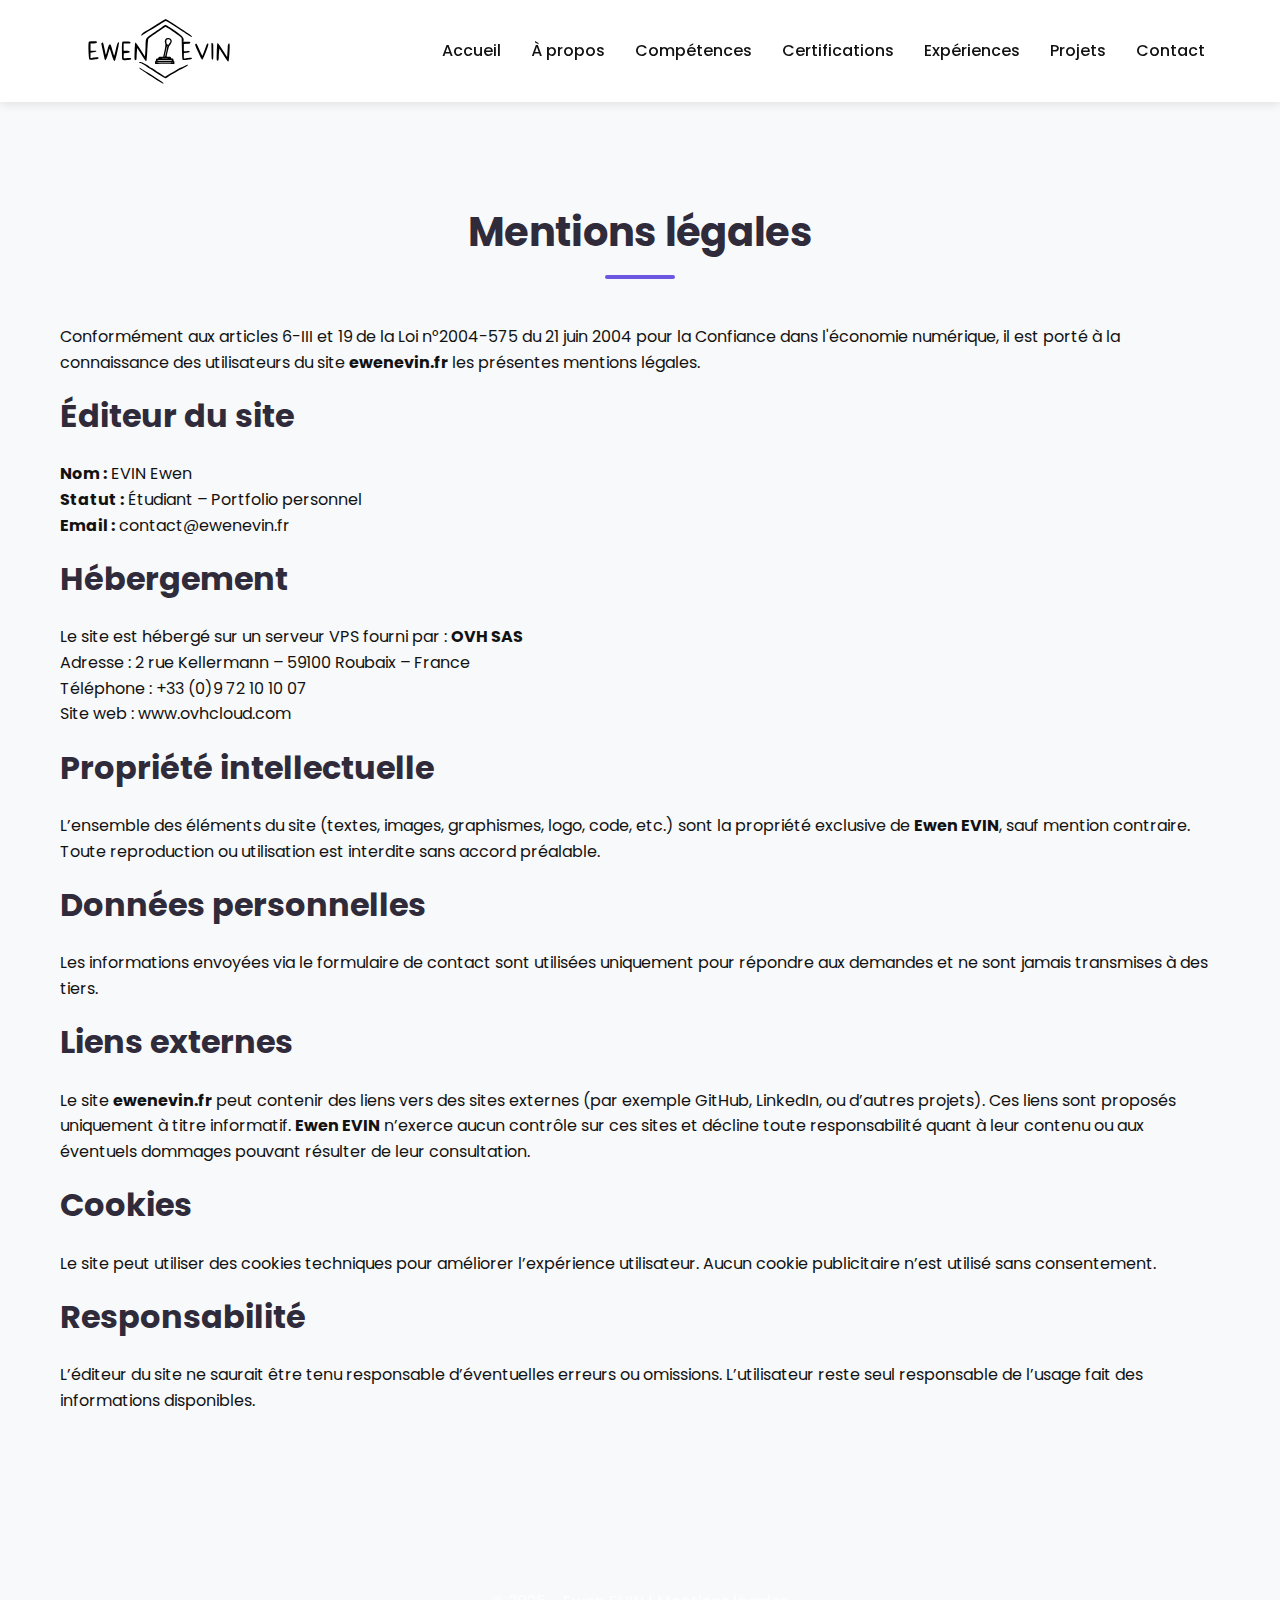
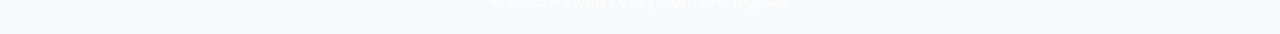
<file: mentions-legales.html>
<!DOCTYPE html>
<html lang="fr">
<head>
    <meta charset="UTF-8">
    <meta name="viewport" content="width=device-width, initial-scale=1.0">
    <title>Mentions légales | Ewen EVIN</title>
    <link rel="stylesheet" href="https://cdnjs.cloudflare.com/ajax/libs/font-awesome/6.4.0/css/all.min.css">
    <link href="https://fonts.googleapis.com/css2?family=Poppins:wght@300;400;500;600;700&display=swap" rel="stylesheet">
    <link rel="shortcut icon" href="./src/img/Design_portfolio_icon2.png" type="image/x-icon">
    <link rel="stylesheet" href="./src/css/style.css">
</head>
<body>
    <!-- Header -->
    <header id="header">
        <div class="container nav-container">
            <a href="index.html#hero" class="logo">
                <svg version="1.0" xmlns="http://www.w3.org/2000/svg" width="46.5" height="15.3" viewBox="0 0 465.000000 153.000000" preserveAspectRatio="xMidYMid meet">
                    <g transform="translate(0.000000,153.000000) scale(0.100000,-0.100000)" fill="#000000" stroke="none">
                        <path d="M2355 1449 c-55 -33 -134 -82 -175 -108 -41 -26 -119 -74 -173 -105 -59 -35 -103 -67 -109 -82 -11 -24 -3 -48 10 -28 4 6 70 49 147 96 77 47 197 119 266 161 70 42 132 77 139 77 15 0 117 -63 392 -242 108 -70 202 -128 207 -128 36 0 -11 40 -180 150 -286 188 -413 269 -419 269 -3 0 -50 -27 -105 -60z"/>
                        <path d="M2412 1351 c-18 -15 -103 -76 -190 -134 -179 -122 -208 -146 -222 -182 -6 -15 -11 -77 -11 -138 -1 -62 -4 -145 -8 -186 l-6 -74 -104 161 c-57 89 -109 162 -116 162 -9 0 -14 -50 -20 -196 -7 -200 -4 -223 29 -211 12 5 16 23 17 74 1 37 4 99 8 137 l6 70 89 -140 c102 -159 112 -172 125 -159 5 6 15 109 21 230 7 121 16 236 19 255 8 38 16 46 265 215 l138 94 30 -15 c66 -34 285 -184 314 -216 l32 -33 6 -245 c5 -184 10 -248 20 -258 11 -11 31 -12 107 -2 96 11 117 19 104 40 -7 12 -61 9 -152 -7 l-33 -5 0 64 0 65 68 9 c49 7 67 13 67 24 0 12 -13 14 -67 12 l-68 -2 0 84 0 85 73 3 c66 3 72 5 75 26 3 21 1 22 -78 22 l-82 0 6 25 c16 64 -39 123 -234 252 -195 129 -188 127 -228 94z"/>
                        <path d="M2467 1058 c-25 -20 -38 -64 -27 -94 17 -43 13 -94 -14 -213 -14 -62 -26 -115 -26 -117 0 -2 -25 -4 -55 -4 -48 0 -55 -3 -55 -19 0 -14 -8 -21 -27 -23 -22 -2 -29 -9 -31 -30 -2 -16 -8 -28 -13 -28 -5 0 -9 -16 -9 -35 l0 -35 225 0 225 0 0 35 c0 19 -4 35 -9 35 -5 0 -11 12 -13 28 -2 21 -9 28 -30 30 -20 2 -28 9 -28 23 0 16 -7 19 -50 19 -27 0 -50 3 -50 6 0 19 53 240 59 244 20 16 61 90 61 112 0 43 -36 78 -79 78 -20 0 -45 -6 -54 -12z m97 -50 c8 -23 6 -32 -12 -51 -12 -13 -22 -29 -22 -35 0 -13 -10 -15 -34 -6 -21 8 -32 89 -16 110 22 25 73 14 84 -18z m-67 -141 c-3 -7 -15 -63 -28 -125 -13 -62 -27 -112 -32 -112 -5 0 -6 7 -3 16 3 9 16 65 28 125 13 60 27 109 31 109 5 0 7 -6 4 -13z m1 -274 c-32 -2 -86 -2 -120 0 -35 2 -9 3 57 3 66 0 94 -1 63 -3z m112 -53 c0 -6 -65 -10 -175 -10 -110 0 -175 4 -175 10 0 6 65 10 175 10 110 0 175 -4 175 -10z m25 -50 c4 -7 -65 -10 -200 -10 -135 0 -204 3 -200 10 4 6 82 10 200 10 118 0 196 -4 200 -10z"/>
                        <path d="M670 975 c-18 -21 -4 -390 16 -406 9 -8 38 -8 106 1 95 11 116 19 103 40 -7 12 -61 9 -152 -7 l-33 -5 0 64 0 65 68 9 c49 7 67 13 67 24 0 12 -13 14 -67 12 l-68 -2 0 84 0 85 73 3 c66 3 72 5 75 26 3 21 1 22 -86 22 -67 0 -93 -4 -102 -15z"/>
                        <path d="M1452 978 c-9 -9 -12 -66 -12 -209 0 -163 3 -199 15 -209 12 -10 37 -11 108 -4 82 8 92 11 92 29 0 18 -6 20 -65 17 -36 -1 -75 -5 -88 -7 -22 -5 -23 -4 -20 57 l3 63 62 5 c67 5 79 11 70 35 -5 11 -22 15 -72 15 l-65 0 0 85 0 85 81 0 c78 0 80 1 77 23 -3 21 -8 22 -88 25 -58 2 -89 -1 -98 -10z"/>
                        <path d="M990 962 c0 -7 -7 -12 -15 -12 -19 0 -20 6 14 -151 16 -73 34 -160 41 -192 19 -93 37 -76 85 81 l41 133 44 -140 c41 -133 54 -158 77 -143 17 11 105 414 93 426 -21 21 -40 -22 -72 -162 -17 -78 -34 -142 -38 -142 -5 0 -16 33 -65 203 -14 50 -20 58 -38 55 -19 -3 -26 -20 -53 -121 -18 -65 -34 -120 -36 -122 -2 -2 -17 60 -32 138 -16 78 -33 146 -37 152 -6 5 -9 4 -9 -3z"/>
                        <path d="M3522 758 c3 -185 4 -193 23 -193 19 0 20 7 20 190 0 190 0 190 -23 193 l-22 3 2 -193z"/>
                        <path d="M3645 754 c-7 -200 -4 -223 29 -211 12 5 16 23 17 74 1 37 4 99 8 137 l6 70 89 -140 c102 -159 112 -172 125 -159 5 6 14 97 21 204 12 200 9 229 -25 201 -11 -9 -15 -33 -16 -84 -1 -39 -4 -104 -8 -145 l-6 -74 -104 161 c-57 89 -109 162 -116 162 -9 0 -14 -50 -20 -196z"/>
                        <path d="M3150 930 c-16 -10 -12 -20 75 -218 47 -105 73 -152 83 -150 20 4 142 312 142 360 0 32 -33 17 -47 -22 -58 -163 -86 -236 -92 -243 -4 -4 -34 55 -67 132 -32 77 -64 142 -70 145 -6 2 -17 1 -24 -4z"/>
                        <path d="M1840 500 c0 -5 12 -13 28 -16 31 -8 28 -6 339 -206 127 -81 238 -148 246 -148 8 0 25 8 38 18 45 35 282 172 380 219 67 33 98 54 98 66 2 36 39 23 -184 -62 -44 -26 -139 -82 -211 -125 l-132 -77 -128 82 c-71 46 -138 91 -150 101 -11 10 -26 18 -34 18 -8 0 -23 9 -35 20 -45 42 -188 120 -222 120 -18 0 -33 -4 -33 -10z"/>
                        <path d="M1842 369 c4 -13 28 -30 354 -243 159 -104 222 -136 212 -106 -2 8 -55 45 -116 84 -62 39 -181 115 -265 168 -166 105 -192 119 -185 97z"/>
                    </g>
                </svg>
            </a>
            <nav>
                <ul class="nav-menu">
                    <li class="nav-item"><a href="index.html#hero" class="nav-link">Accueil</a></li>
                    <li class="nav-item"><a href="index.html#about" class="nav-link">À propos</a></li>
                    <li class="nav-item"><a href="index.html#skills" class="nav-link">Compétences</a></li>
                    <li class="nav-item"><a href="index.html#certifications" class="nav-link">Certifications</a></li>
                    <li class="nav-item"><a href="index.html#experience" class="nav-link">Expériences</a></li>
                    <li class="nav-item"><a href="index.html#projects" class="nav-link">Projets</a></li>
                    <li class="nav-item"><a href="index.html#contact" class="nav-link">Contact</a></li>
                </ul>
            </nav>
            <div class="hamburger">
                <span class="bar"></span>
                <span class="bar"></span>
                <span class="bar"></span>
            </div>
        </div>
    </header>

    <!-- Section Mentions Légales -->
    <section class="about" style="margin-top:120px; margin-bottom:60px;">
        <div class="container">
            <div class="section-title">
                <h2>Mentions légales</h2>
            </div>
            <div class="about-text">
                <p>Conformément aux articles 6-III et 19 de la Loi n°2004-575 du 21 juin 2004 pour la Confiance dans l'économie numérique, il est porté à la connaissance des utilisateurs du site <strong>ewenevin.fr</strong> les présentes mentions légales.</p>

                <h3>Éditeur du site</h3>
                <p><strong>Nom :</strong> EVIN Ewen<br>
                <strong>Statut :</strong> Étudiant – Portfolio personnel<br>
                <strong>Email :</strong> contact@ewenevin.fr</p>

                <h3>Hébergement</h3>
                <p>Le site est hébergé sur un serveur VPS fourni par : <strong>OVH SAS</strong><br>
                Adresse : 2 rue Kellermann – 59100 Roubaix – France<br>
                Téléphone : +33 (0)9 72 10 10 07<br>
                Site web : <a href="https://www.ovhcloud.com" target="_blank">www.ovhcloud.com</a></p>


                <h3>Propriété intellectuelle</h3>
                <p>L’ensemble des éléments du site (textes, images, graphismes, logo, code, etc.) sont la propriété exclusive de <strong>Ewen EVIN</strong>, sauf mention contraire. Toute reproduction ou utilisation est interdite sans accord préalable.</p>

                <h3>Données personnelles</h3>
                <p>Les informations envoyées via le formulaire de contact sont utilisées uniquement pour répondre aux demandes et ne sont jamais transmises à des tiers.</p>

                <h3>Liens externes</h3>
                <p>Le site <strong>ewenevin.fr</strong> peut contenir des liens vers des sites externes (par exemple GitHub, LinkedIn, ou d’autres projets). 
                Ces liens sont proposés uniquement à titre informatif. 
                <strong>Ewen EVIN</strong> n’exerce aucun contrôle sur ces sites et décline toute responsabilité quant à leur contenu ou aux éventuels dommages pouvant résulter de leur consultation.</p>

                <h3>Cookies</h3>
                <p>Le site peut utiliser des cookies techniques pour améliorer l’expérience utilisateur. Aucun cookie publicitaire n’est utilisé sans consentement.</p>

                <h3>Responsabilité</h3>
                <p>L’éditeur du site ne saurait être tenu responsable d’éventuelles erreurs ou omissions. L’utilisateur reste seul responsable de l’usage fait des informations disponibles.</p>
            </div>
        </div>
    </section>

    <!-- Footer -->
    <footer style="text-align:center; padding:20px; background:#f8f9fa;">
        <p>&copy; 2025 - Ewen EVIN | <a href="mentions-legales.html">Mentions légales</a></p>
    </footer>

    <script src="./src/js/script.js"></script>
</body>
</html>
</file>
<file: src/css/style.css>
:root {
    --primary-color: #6e57e0;
    --secondary-color: #2f2b3a;
    --accent-color: #ff6b6b;
    --light-color: #f8f9fa;
    --dark-color: #121212;
    --transition: all 0.3s ease;
}

* {
    margin: 0;
    padding: 0;
    box-sizing: border-box;
}

html {
    scroll-behavior: smooth;
}

body {
    font-family: 'Poppins', sans-serif;
    line-height: 1.6;
    color: var(--dark-color);
    background-color: var(--light-color);
    overflow-x: hidden;
}

a {
    text-decoration: none;
    color: inherit;
}

ul {
    list-style: none;
}

.container {
    max-width: 1200px;
    margin: 0 auto;
    padding: 0 20px;
}

.btn {
    display: inline-block;
    padding: 12px 28px;
    background: var(--primary-color);
    color: white;
    border-radius: 30px;
    font-weight: 500;
    transition: var(--transition);
    border: none;
    cursor: pointer;
    box-shadow: 0 4px 15px rgba(110, 87, 224, 0.3);
}

.btn:hover {
    transform: translateY(-3px);
    box-shadow: 0 8px 20px rgba(110, 87, 224, 0.4);
}

.btn-outline {
    background: transparent;
    border: 2px solid var(--primary-color);
    color: var(--primary-color);
    box-shadow: none;
}

.btn-outline:hover {
    background: var(--primary-color);
    color: white;
}

section {
    padding: 80px 0;
}

.section-title {
    text-align: center;
    margin-bottom: 60px;
    position: relative;
}

.section-title h2 {
    font-size: 2.5rem;
    font-weight: 700;
    color: var(--secondary-color);
    margin-bottom: 15px;
}

.section-title::after {
    content: '';
    position: absolute;
    bottom: -15px;
    left: 50%;
    transform: translateX(-50%);
    width: 70px;
    height: 4px;
    background: var(--primary-color);
    border-radius: 2px;
}

/* Header & Navigation */
header {
    position: fixed;
    top: 0;
    left: 0;
    width: 100%;
    z-index: 1000;
    background: rgba(255, 255, 255, 0.95);
    box-shadow: 0 2px 10px rgba(0, 0, 0, 0.1);
    padding: 15px 0;
    transition: var(--transition);
}

header.sticky {
    padding: 10px 0;
}

.nav-container {
    display: flex;
    justify-content: space-between;
    align-items: center;
}

.logo {
    font-size: 1.8rem;
    font-weight: 700;
    color: var(--primary-color);
    display: flex;
    align-items: center;
}

.logo svg {
    width: 200px;
    height: 8dvh;
    transition: var(--transition);
}

.logo svg:hover {
    transform: scale(1.05);
}

.nav-menu {
    display: flex;
}

.nav-item {
    margin: 0 15px;
}

.nav-link {
    font-weight: 500;
    transition: var(--transition);
    position: relative;
}

.nav-link::after {
    content: '';
    position: absolute;
    bottom: -5px;
    left: 0;
    width: 0;
    height: 2px;
    background: var(--primary-color);
    transition: var(--transition);
}

.nav-link:hover::after {
    width: 100%;
}

.hamburger {
    display: none;
    cursor: pointer;
}

.bar {
    display: block;
    width: 25px;
    height: 3px;
    margin: 5px auto;
    background-color: var(--dark-color);
    transition: var(--transition);
}

/* Hero Section avec Animation de Particules */
.hero {
    height: 100vh;
    display: flex;
    align-items: center;
    position: relative;
    overflow: hidden;
}

#particles-js {
    position: absolute;
    width: 100%;
    height: 100%;
    top: 0;
    left: 0;
    z-index: 0;
    background: linear-gradient(135deg, rgba(110, 87, 224, 0.05) 0%, rgba(255, 107, 107, 0.05) 100%);
}

.hero-content {
    position: relative;
    z-index: 2;
}

.hero h1 {
    font-size: 3.5rem;
    font-weight: 700;
    margin-bottom: 20px;
    color: var(--secondary-color);
}

.hero h1 span {
    color: var(--primary-color);
}

.hero p {
    font-size: 1.2rem;
    margin-bottom: 30px;
    max-width: 600px;
}

.hero-btns {
    display: flex;
    gap: 15px;
}

.social-icons {
    display: flex;
    margin-top: 30px;
    gap: 15px;
}

.social-icon {
    width: 40px;
    height: 40px;
    border-radius: 50%;
    background: white;
    display: flex;
    align-items: center;
    justify-content: center;
    box-shadow: 0 4px 10px rgba(0, 0, 0, 0.1);
    transition: var(--transition);
}

.social-icon:hover {
    transform: translateY(-5px);
    background: var(--primary-color);
    color: white;
}

/* About Section */
.about-content {
    display: grid;
    grid-template-columns: 1fr 1fr;
    gap: 50px;
    align-items: center;
}

.about-img {
    position: relative;
    display: flex;
    justify-content: center;
}

.about-img img {
    width: 65%;
    border-radius: 10px;
    box-shadow: 0 10px 30px rgba(0, 0, 0, 0.1);
}

.about-img::after {
    content: '';
    position: absolute;
    top: 10px;
    left: 120px;
    right: 75px;
    bottom: -10px;
    border: 3px solid var(--primary-color);
    border-radius: 10px;
    z-index: -1;
    transition: var(--transition);
}

/* Version responsive */
@media (max-width: 992px) {
    .about-img::after {
        left: 195px;
        right: 125px;
        top: 15px;
        bottom: -15px;
    }
}

@media (max-width: 768px) {
    .about-img::after {
        display: none;
    }
}


.about-text h3 {
    font-size: 2rem;
    margin-bottom: 20px;
    color: var(--secondary-color);
}

.about-text p {
    margin-bottom: 15px;
}

.info-list {
    margin-top: 20px;
}

.info-item {
    display: flex;
    align-items: center;
    margin-bottom: 10px;
}

.info-item span {
    font-weight: 600;
    min-width: 120px;
    color: var(--secondary-color);
}

/* Skills Section - Version avec niveaux textuels */
.skills-container {
    display: grid;
    grid-template-columns: repeat(3, 1fr);
    gap: 30px;
    margin-top: 20px;
}

.skill-item {
    background: white;
    padding: 25px;
    border-radius: 12px;
    box-shadow: 0 5px 20px rgba(0, 0, 0, 0.08);
    transition: all 0.3s ease;
    text-align: center;
    position: relative;
    overflow: hidden;
    display: flex;
    flex-direction: column;
    height: auto;
    min-height: 280px;
}

.skill-item:hover {
    transform: translateY(-8px);
    box-shadow: 0 15px 35px rgba(0, 0, 0, 0.12);
}

.skill-icon {
    font-size: 2.5rem;
    color: #6e57e0;
    margin-bottom: 20px;
    display: flex;
    justify-content: center;
    gap: 10px;
}

.skill-item h3 {
    margin-bottom: 15px;
    color: #2f2b3a;
    font-size: 1.3rem;
}

.skill-item p {
    color: #666;
    line-height: 1.5;
    margin-top: auto;
    padding-top: 10px;
}

/* Skill Levels - Version avec labels textuels */
.skill-level {
    display: flex;
    flex-direction: column;
    gap: 8px;
    margin: 18px 0;
}

.level-bar {
    width: 100%;
    height: 6px;
    background: #e9ecef;
    border-radius: 10px;
    overflow: hidden;
    position: relative;
}

.level-progress {
    height: 100%;
    background: linear-gradient(90deg, #6e57e0, #ff6b6b);
    border-radius: 10px;
    width: 0;
    transition: width 1.2s ease-in-out;
    position: relative;
    overflow: hidden;
}

.level-progress::after {
    content: '';
    position: absolute;
    top: 0;
    left: -100%;
    width: 100%;
    height: 100%;
    background: linear-gradient(90deg, transparent, rgba(255, 255, 255, 0.4), transparent);
    animation: shimmer 2s infinite;
}

@keyframes shimmer {
    0% { left: -100%; }
    100% { left: 100%; }
}

.level-text {
    font-weight: 600;
    color: #2f2b3a;
    text-align: center;
    font-size: 0.9rem;
    padding: 3px 10px;
    border-radius: 15px;
    background-color: #f8f9fa;
    align-self: center;
    margin-top: 5px;
}

/* Styles spécifiques pour chaque niveau - Version étendue */
.level-text[data-level="95"],
.level-text[data-level="90"] { 
    background-color: #e8f5e9; 
    color: #2e7d32; 
    content: "Expert";
}
.level-text[data-level="85"],
.level-text[data-level="80"] { 
    background-color: #c8e6c9; 
    color: #388e3c; 
    content: "Avancé";
}
.level-text[data-level="75"],
.level-text[data-level="70"] { 
    background-color: #fff3e0; 
    color: #f57c00; 
    content: "Intermédiaire+";
}
.level-text[data-level="65"],
.level-text[data-level="60"] { 
    background-color: #ffe0b2; 
    color: #ef6c00; 
    content: "Intermédiaire";
}
.level-text[data-level="55"],
.level-text[data-level="50"] { 
    background-color: #ffebee; 
    color: #d32f2f; 
    content: "Débutant+";
}
.level-text[data-level="45"],
.level-text[data-level="40"] { 
    background-color: #ffcdd2; 
    color: #c62828; 
    content: "Débutant";
}
.level-text[data-level="35"],
.level-text[data-level="30"],
.level-text[data-level="25"],
.level-text[data-level="20"] { 
    background-color: #f5f5f5; 
    color: #757575; 
    content: "Novice";
}

/* Modification pour afficher le texte personnalisé */
.level-text::before {
    content: attr(data-level-text);
}
/* Responsive */
@media (max-width: 1024px) {
    .skills-container {
        grid-template-columns: repeat(2, 1fr);
    }
}

@media (max-width: 768px) {
    .skills-container {
        grid-template-columns: 1fr;
        gap: 25px;
    }
    
    .skill-item {
        min-height: 250px;
        padding: 20px;
    }
}

@media (max-width: 480px) {
    .skills-container {
        gap: 20px;
    }
    
    .skill-item {
        min-height: auto;
        padding: 18px;
    }
    
    .skill-icon {
        font-size: 2.2rem;
        margin-bottom: 15px;
    }
    
    .skill-item h3 {
        font-size: 1.2rem;
        margin-bottom: 12px;
    }
}

/* Animation pour remplissage des barres */
.skill-item.visible .level-progress {
    width: var(--level-width);
}

/* Certifications Section */
.certifications {
    padding: 80px 0;
}

.certifications-container {
    display: grid;
    grid-template-columns: repeat(auto-fill, minmax(300px, 1fr));
    gap: 30px;
    margin-top: 30px;
}

.certification-item {
    background: white;
    border-radius: 10px;
    padding: 25px;
    box-shadow: 0 5px 20px rgba(0, 0, 0, 0.08);
    transition: all 0.3s ease;
    display: flex;
    flex-direction: column;
    height: 100%;
    position: relative;
    overflow: hidden;
}

.certification-item::before {
    content: '';
    position: absolute;
    top: 0;
    left: 0;
    width: 100%;
    height: 4px;
    background: linear-gradient(90deg, var(--primary-color), var(--accent-color));
    transform: scaleX(0);
    transform-origin: left;
    transition: transform 0.3s ease;
}

.certification-item:hover {
    transform: translateY(-5px);
    box-shadow: 0 10px 25px rgba(0, 0, 0, 0.12);
}

.certification-item:hover::before {
    transform: scaleX(1);
}

.certification-header {
    text-align: center;
    margin-bottom: 20px;
    padding-bottom: 20px;
    border-bottom: 1px solid #f0f0f0;
}

.certification-icon {
    width: 60px;
    height: 60px;
    border-radius: 50%;
    background: linear-gradient(135deg, var(--primary-color), var(--accent-color));
    display: flex;
    align-items: center;
    justify-content: center;
    margin: 0 auto 15px;
    color: white;
    font-size: 1.5rem;
}

.certification-header h3 {
    font-size: 1.3rem;
    margin-bottom: 8px;
    color: var(--secondary-color);
}

.certification-level {
    display: inline-block;
    padding: 5px 12px;
    background: rgba(110, 87, 224, 0.1);
    color: var(--primary-color);
    border-radius: 20px;
    font-size: 0.8rem;
    font-weight: 600;
}

.certification-content {
    flex-grow: 1;
    margin-bottom: 20px;
}

.certification-content p {
    color: #666;
    margin-bottom: 15px;
    line-height: 1.5;
}

.certification-details {
    margin-top: 15px;
}

.detail-item {
    display: flex;
    justify-content: space-between;
    padding: 8px 0;
    border-bottom: 1px solid #f0f0f0;
}

.detail-item:last-child {
    border-bottom: none;
}

.detail-label {
    font-weight: 500;
    color: #777;
}

.detail-value {
    font-weight: 600;
    color: var(--secondary-color);
}

.certification-actions {
    text-align: center;
}

.btn-small {
    padding: 8px 20px;
    font-size: 0.9rem;
}

/* Bouton désactivé */
.btn-disabled {
    background-color: #e0e0e0 !important;
    color: #9e9e9e !important;
    cursor: not-allowed !important;
    box-shadow: none !important;
    transform: none !important;
    opacity: 0.8;
}

.btn-disabled:hover {
    background-color: #e0e0e0 !important;
    color: #9e9e9e !important;
    transform: none !important;
    box-shadow: none !important;
}

/* Responsive */
@media (max-width: 768px) {
    .certifications-container {
        grid-template-columns: 1fr;
        gap: 20px;
    }
    
    .certification-item {
        padding: 20px;
    }
    
    .certification-icon {
        width: 50px;
        height: 50px;
        font-size: 1.3rem;
    }
    
    .certification-header h3 {
        font-size: 1.2rem;
    }
}

/* Experience Section */
.experience-columns {
    display: grid;
    grid-template-columns: 1fr 1fr;
    gap: 40px;
    margin-top: 30px;
    align-items: flex-start;
}

.experience-column {
    background: white;
    padding: 25px;
    border-radius: 10px;
    box-shadow: 0 5px 20px rgba(0, 0, 0, 0.08);
    display: flex;
    flex-direction: column;
}

/* Titre de la colonne */
.experience-column .column-title {
    margin-bottom: 20px;
    flex-shrink: 0;
}

/* Container pour le contenu avec défilement */
.experience-column .timeline-container {
    padding-right: 10px;
    position: relative;
}

/* Première colonne (Parcours scolaire) - pas de défilement */
.experience-column:first-child .timeline-container {
    overflow-y: visible;
}

/* Deuxième colonne (Expériences pro) - avec défilement */
.experience-column:last-child .timeline-container {
    overflow-y: auto;
    padding-right: 15px;
}

/* Scrollbar style pour la colonne avec défilement */
.experience-column:last-child .timeline-container::-webkit-scrollbar {
    width: 6px;
}

.experience-column:last-child .timeline-container::-webkit-scrollbar-track {
    background: #f1f1f1;
    border-radius: 10px;
}

.experience-column:last-child .timeline-container::-webkit-scrollbar-thumb {
    background: var(--accent-color);
    border-radius: 10px;
}

.experience-column:last-child .timeline-container::-webkit-scrollbar-thumb:hover {
    background: #e05555;
}

/* Ajustez le style de timeline pour les deux colonnes */
.experience-column .timeline {
    position: relative;
    margin: 0 auto;
    max-width: 100%;
    padding-bottom: 10px;
}

.experience-column .timeline::after {
    content: '';
    position: absolute;
    width: 4px;
    background-color: var(--primary-color);
    top: 0;
    bottom: 0;
    left: 20px;
    border-radius: 10px;
}

/* Colonne de droite (expériences pro) avec couleur différente */
.experience-column:last-child .timeline::after {
    background-color: var(--accent-color);
}

.experience-column:last-child .timeline-item::after {
    border: 3px solid var(--accent-color);
}

.experience-column:last-child .timeline-date {
    color: var(--accent-color);
}

/* Indicateur visuel pour la colonne avec défilement */
.experience-column:last-child .column-title::after {
    content: ' ↕';
    font-size: 1rem;
    color: #888;
}

.experience-column .timeline-item {
    padding: 10px 0 10px 50px;
    position: relative;
    width: 100%;
    box-sizing: border-box;
}

.experience-column .timeline-content {
    padding: 15px;
    background-color: white;
    position: relative;
    border-radius: 8px;
    box-shadow: 0 3px 10px rgba(0, 0, 0, 0.08);
    transition: var(--transition);
    margin-bottom: 15px;
}

.experience-column .timeline-content:hover {
    transform: translateY(-3px);
    box-shadow: 0 5px 15px rgba(0, 0, 0, 0.1);
}

.experience-column .timeline-date {
    font-weight: 600;
    color: var(--primary-color);
    margin-bottom: 8px;
    font-size: 0.9rem;
}

.experience-column .timeline-item::after {
    content: '';
    position: absolute;
    width: 16px;
    height: 16px;
    background-color: white;
    border: 3px solid var(--primary-color);
    border-radius: 50%;
    top: 15px;
    left: 12px;
    z-index: 1;
}

/* Responsive */
@media (max-width: 992px) {
    .experience-columns {
        grid-template-columns: 1fr;
    }
    
    .experience-column:last-child .timeline-container {
        overflow-y: visible;
        max-height: none;
    }
    
    .experience-column .timeline::after {
        left: 15px;
    }
    
    .experience-column .timeline-item {
        padding: 10px 0 10px 40px;
    }
}

/* Style pour s'assurer que les colonnes sont visibles */
.experience-column:nth-child(1) {
    border-left: 3px solid var(--primary-color);
}

.experience-column:nth-child(2) {
    border-left: 3px solid var(--accent-color);
}

/* Projects Section - Version améliorée */
.projects-container {
    display: grid;
    grid-template-columns: repeat(auto-fill, minmax(300px, 1fr));
    gap: 30px;
    transition: all 0.4s ease;
}

.project-item {
    background: white;
    border-radius: 10px;
    overflow: hidden;
    box-shadow: 0 5px 15px rgba(0, 0, 0, 0.1);
    transition: all 0.4s ease;
    cursor: pointer;
    position: relative;
    display: flex;
    flex-direction: column;
}

.project-item:hover {
    transform: translateY(-10px);
    box-shadow: 0 15px 30px rgba(0, 0, 0, 0.15);
}

.project-item:hover .project-img::before {
    opacity: 1;
}

.project-item:hover .project-overlay-text {
    opacity: 1;
}

.project-item:hover .project-img img {
    transform: scale(1.1);
}

.project-item.expanded {
    grid-column: 1 / -1;
    z-index: 100;
    transform: scale(1.02);
    box-shadow: 0 20px 40px rgba(0, 0, 0, 0.2);
    cursor: default;
}

.project-item.expanded .project-img {
    height: 300px;
}

.project-item.expanded .project-info {
    max-height: none;
    opacity: 1;
}

/* Effet "Voir plus" sur les images de projet */
.project-img {
    height: 200px;
    overflow: hidden;
    position: relative;
    flex-shrink: 0;
}

.project-img img {
    width: 100%;
    height: 100%;
    object-fit: cover;
    object-position: top;
    transition: all 0.5s ease;
}

.project-img::before {
    content: '';
    position: absolute;
    top: 0;
    left: 0;
    width: 100%;
    height: 100%;
    background: rgba(46, 43, 58, 0.6);
    opacity: 0;
    transition: all 0.4s ease;
    z-index: 1;
}

.project-overlay-text {
    position: absolute;
    top: 50%;
    left: 50%;
    transform: translate(-50%, -50%);
    color: white;
    font-weight: 600;
    font-size: 1.2rem;
    opacity: 0;
    transition: all 0.4s ease;
    z-index: 2;
    padding: 10px 20px;
    border: 2px solid white;
    border-radius: 30px;
    background: rgba(0, 0, 0, 0.5);
}

/* Ajustement pour les projets agrandis */
.project-item.expanded .project-img::before,
.project-item.expanded .project-overlay-text {
    opacity: 0 !important;
    pointer-events: none;
}

.project-info {
    padding: 20px;
    flex-grow: 1;
    display: flex;
    flex-direction: column;
}

.project-info h3 {
    margin-bottom: 10px;
    color: var(--secondary-color);
    font-size: 1.4rem;
}

.project-short-desc {
    display: block;
    margin-bottom: 15px;
    color: #666;
    flex-grow: 1;
}

.project-tags {
    display: flex;
    flex-wrap: wrap;
    gap: 8px;
    margin: 15px 0;
}

.project-tag {
    padding: 5px 12px;
    background: rgba(110, 87, 224, 0.1);
    color: var(--primary-color);
    border-radius: 20px;
    font-size: 0.85rem;
    font-weight: 500;
}

/* Détails complets (cachés en mode réduit) */
.project-full-details {
    max-height: 0;
    overflow: hidden;
    opacity: 0;
    transition: all 0.4s ease;
}

.project-item.expanded .project-short-content .project-short-desc,
.project-item.expanded .project-short-content .project-tags{
    display: none;
}

.project-item.expanded .project-full-details {
    max-height: 1000px;
    opacity: 1;
    padding: 20px 0;
    border-top: 1px solid #eee;
}

.project-features {
    margin: 15px 0;
}

.project-features h4 {
    margin-bottom: 10px;
    color: var(--secondary-color);
    font-size: 1.1rem;
}

.project-features ul {
    list-style-type: disc;
    padding-left: 20px;
}

.project-features li {
    margin-bottom: 8px;
    color: #555;
}

.project-technologies {
    margin: 20px 0;
}

.project-technologies h4 {
    margin-bottom: 10px;
    color: var(--secondary-color);
    font-size: 1.1rem;
}

.project-description {
    margin: 15px 0;
    color: #555;
    line-height: 1.6;
}

.project-links {
    display: flex;
    gap: 15px;
    margin-top: 20px;
}

.project-link {
    font-size: 0.9rem;
    font-weight: 500;
    color: var(--primary-color);
    display: flex;
    align-items: center;
    gap: 5px;
    transition: var(--transition);
    padding: 8px 16px;
}

.project-link:hover {
    color: var(--accent-color);
}

.project-close {
    position: absolute;
    top: 15px;
    right: 15px;
    width: 30px;
    height: 30px;
    border-radius: 50%;
    background: rgba(0, 0, 0, 0.7);
    color: white;
    display: flex;
    align-items: center;
    justify-content: center;
    cursor: pointer;
    opacity: 0;
    transition: all 0.3s ease;
    z-index: 10;
}

.project-item.expanded .project-close {
    opacity: 1;
}

.project-close:hover {
    background: var(--accent-color);
    transform: rotate(90deg);
}

/* Badges type de projet */
.project-type-badge {
    position: absolute;
    bottom: 15px;
    left: 15px;
    background: var(--primary-color);
    color: white;
    padding: 5px 12px;
    border-radius: 20px;
    font-weight: 600;
    font-size: 0.8rem;
    z-index: 5;
    box-shadow: 0 3px 10px rgba(0, 0, 0, 0.2);
}

.project-meta {
    display: flex;
    flex-wrap: wrap;
    gap: 15px;
    margin-bottom: 20px;
    padding: 15px;
    background: #f8f9fa;
    border-radius: 8px;
}

.project-type, .project-date, .project-team {
    display: inline-flex;
    align-items: center;
    gap: 5px;
    padding: 5px 12px;
    background: rgba(110, 87, 224, 0.1);
    color: var(--primary-color);
    border-radius: 20px;
    font-size: 0.85rem;
    font-weight: 500;
}

.project-type::before {
    content: "📁";
}

.project-date::before {
    content: "📅";
}

.project-team::before {
    content: "👥";
}

/* Ajustement pour les projets avec badge */
.project-item .project-info {
    position: relative;
    padding-top: 50px;
}

.project-item .project-short-content {
    margin-top: -30px;
}

/* Indicateur de projet en cours */
.project-in-progress {
    position: relative;
    border: 2px solid #ffa000;
    box-shadow: 0 0 15px rgba(255, 160, 0, 0.3);
}

.project-badge {
    position: absolute;
    top: 15px;
    right: 15px;
    background: #ffa000;
    color: white;
    padding: 5px 12px;
    border-radius: 20px;
    font-weight: 600;
    font-size: 0.8rem;
    z-index: 5;
    box-shadow: 0 3px 10px rgba(0, 0, 0, 0.2);
}

.project-item.expanded .project-badge {
    right: 55px;
}

.project-status-mini {
    display: flex;
    align-items: center;
    gap: 8px;
    padding: 8px 12px;
    background-color: #fff8e6;
    border-radius: 6px;
    margin: 10px 0;
    font-weight: 500;
    color: #ffa000;
}

.status-pulse {
    width: 12px;
    height: 12px;
    background-color: #ffa000;
    border-radius: 50%;
    animation: pulse 2s infinite;
}

@keyframes pulse {
    0% { transform: scale(0.95); box-shadow: 0 0 0 0 rgba(255, 160, 0, 0.7); }
    70% { transform: scale(1); box-shadow: 0 0 0 10px rgba(255, 160, 0, 0); }
    100% { transform: scale(0.95); box-shadow: 0 0 0 0 rgba(255, 160, 0, 0); }
}

/* Section statut étendue */
.project-status-expanded {
    background: linear-gradient(135deg, #fff8e6 0%, #fffbef 100%);
    border: 1px solid #ffd699;
    border-radius: 8px;
    padding: 20px;
    margin-bottom: 25px;
}

.status-header {
    display: flex;
    align-items: center;
    gap: 12px;
    margin-bottom: 15px;
}

.status-header h3 {
    margin: 0;
    color: #ffa000;
}

.status-timeline {
    margin-top: 20px;
}

.timeline-bar {
    height: 8px;
    background-color: #ffe4b8;
    border-radius: 4px;
    overflow: hidden;
}

.timeline-progress {
    height: 100%;
    background: linear-gradient(90deg, #ffa000, #ff8c00);
    border-radius: 4px;
    transition: width 1s ease;
}

.timeline-labels {
    display: flex;
    justify-content: space-between;
    margin-top: 8px;
    font-size: 0.8rem;
    color: #666;
}

/* Animation pour le réarrangement des cartes */
.projects-container.animating {
    transition: all 0.6s ease;
}

/* Overlay pour mieux voir la carte agrandie */
.project-overlay {
    position: fixed;
    top: 0;
    left: 0;
    width: 100%;
    height: 100%;
    z-index: 99;
    opacity: 0;
    visibility: hidden;
    transition: all 0.3s ease;
}

.project-overlay.active {
    opacity: 1;
    visibility: visible;
}

/* Responsive */
@media (max-width: 768px) {
    .project-item.expanded {
        grid-column: 1 / -1;
        margin: 10px;
    }
    
    .project-item.expanded .project-img {
        height: 200px;
    }
    
    .project-close {
        top: 10px;
        right: 10px;
        width: 25px;
        height: 25px;
    }
    
    .project-overlay-text {
        font-size: 1rem;
        padding: 8px 16px;
    }
    
    .project-links {
        flex-direction: column;
        gap: 10px;
    }
    
    .project-link {
        justify-content: center;
    }
}

/* Contact Section */
.contact-container {
    display: grid;
    grid-template-columns: 1fr 1fr;
    gap: 50px;
}

.contact-info {
    display: flex;
    flex-direction: column;
    gap: 25px;
}

.contact-item {
    display: flex;
    align-items: flex-start;
    gap: 15px;
}

.contact-icon {
    font-size: 1.5rem;
    color: var(--primary-color);
}

.contact-details h3 {
    margin-bottom: 5px;
    color: var(--secondary-color);
}

.contact-form {
    background: white;
    padding: 30px;
    border-radius: 10px;
    box-shadow: 0 5px 20px rgba(0, 0, 0, 0.05);
}

.form-group {
    margin-bottom: 20px;
}

.form-control {
    width: 100%;
    padding: 12px 15px;
    border: 1px solid #ddd;
    border-radius: 5px;
    font-family: inherit;
    font-size: 1rem;
    transition: var(--transition);
}

.form-control:focus {
    border-color: var(--primary-color);
    outline: none;
    box-shadow: 0 0 0 3px rgba(110, 87, 224, 0.2);
}

textarea.form-control {
    min-height: 150px;
    resize: vertical;
}

/* Messages du formulaire */
.form-message {
    margin-top: 15px;
    padding: 12px;
    border-radius: 5px;
    text-align: center;
    display: none;
    font-size: 0.9rem;
}

.form-message.success {
    background-color: #d4edda;
    color: #155724;
    border: 1px solid #c3e6cb;
    display: block;
}

.form-message.error {
    background-color: #f8d7da;
    color: #721c24;
    border: 1px solid #f5c6cb;
    display: block;
}

/* Style pour le bouton pendant le chargement */
.btn:disabled {
    opacity: 0.7;
    cursor: not-allowed;
}

/* Animation de chargement */
.btn-loading {
    position: relative;
    color: transparent;
}

.btn-loading::after {
    content: '';
    position: absolute;
    width: 20px;
    height: 20px;
    top: 50%;
    left: 50%;
    margin: -10px 0 0 -10px;
    border: 3px solid rgba(255, 255, 255, 0.3);
    border-radius: 50%;
    border-top-color: white;
    animation: spin 1s ease-in-out infinite;
}

@keyframes spin {
    to { transform: rotate(360deg); }
}

/* Responsive */
@media (max-width: 768px) {
    .contact-container {
        grid-template-columns: 1fr;
        gap: 30px;
    }
    
    .contact-form {
        padding: 20px;
    }
}

/* Footer */
footer {
    background: var(--secondary-color);
    color: white;
    padding: 60px 0 30px;
}

.footer-container {
    display: grid;
    grid-template-columns: repeat(auto-fit, minmax(200px, 1fr));
    gap: 40px;
}

.footer-col h3 {
    font-size: 1.2rem;
    margin-bottom: 20px;
    position: relative;
    padding-bottom: 10px;
}

.footer-col h3::after {
    content: '';
    position: absolute;
    bottom: 0;
    left: 0;
    width: 40px;
    height: 2px;
    background: var(--primary-color);
}

.footer-links {
    display: flex;
    flex-direction: column;
    gap: 10px;
}

.footer-link {
    transition: var(--transition);
}

.footer-link:hover {
    color: var(--primary-color);
    padding-left: 5px;
}

.footer-social {
    display: flex;
    gap: 15px;
    margin-top: 20px;
}

.footer-social a {
    width: 40px;
    height: 40px;
    border-radius: 50%;
    background: rgba(255, 255, 255, 0.1);
    display: flex;
    align-items: center;
    justify-content: center;
    transition: var(--transition);
}

.footer-social a:hover {
    background: var(--primary-color);
    transform: translateY(-5px);
}

.copyright {
    text-align: center;
    margin-top: 50px;
    padding-top: 20px;
    border-top: 1px solid rgba(255, 255, 255, 0.1);
}

/* Back to Top */
.back-to-top {
    position: fixed;
    bottom: 30px;
    right: 30px;
    width: 50px;
    height: 50px;
    border-radius: 50%;
    background: var(--primary-color);
    color: white;
    display: flex;
    align-items: center;
    justify-content: center;
    box-shadow: 0 5px 15px rgba(0, 0, 0, 0.2);
    opacity: 0;
    visibility: hidden;
    transition: var(--transition);
    z-index: 999;
}

.back-to-top.active {
    opacity: 1;
    visibility: visible;
}

.back-to-top:hover {
    background: var(--accent-color);
    transform: translateY(-5px);
}

/* Animations */
.fade-in {
    opacity: 0;
    transform: translateY(30px);
    transition: opacity 0.6s ease, transform 0.6s ease;
}

.fade-in.visible {
    opacity: 1;
    transform: translateY(0);
}

/* Responsive Design */
@media (max-width: 992px) {
    .about-content,
    .contact-container {
        grid-template-columns: 1fr;
    }

    .timeline::after {
        left: 31px;
    }

    .timeline-item {
        width: 100%;
        padding-left: 70px;
        padding-right: 25px;
    }

    .timeline-item:nth-child(even) {
        left: 0;
    }

    .timeline-item::after {
        left: 21px;
    }

    .timeline-item:nth-child(odd)::after,
    .timeline-item:nth-child(even)::after {
        left: 6px !important;
    }
}

@media (max-width: 768px) {
    .hamburger {
        display: block;
    }

    .hamburger.active .bar:nth-child(2) {
        opacity: 0;
    }

    .hamburger.active .bar:nth-child(1) {
        transform: translateY(8px) rotate(45deg);
    }

    .hamburger.active .bar:nth-child(3) {
        transform: translateY(-8px) rotate(-45deg);
    }

    .nav-menu {
        position: fixed;
        left: -100%;
        top: 70px;
        gap: 0;
        flex-direction: column;
        background-color: white;
        width: 100%;
        text-align: center;
        transition: 0.3s;
        box-shadow: 0 10px 20px rgba(0, 0, 0, 0.1);
        padding: 20px 0;
    }

    .nav-menu.active {
        left: 0;
    }

    .nav-item {
        margin: 15px 0;
    }

    .hero h1 {
        font-size: 2.5rem;
    }

    .hero-btns {
        flex-direction: column;
        align-items: flex-start;
    }

    .section-title h2 {
        font-size: 2rem;
    }
}
</file>
